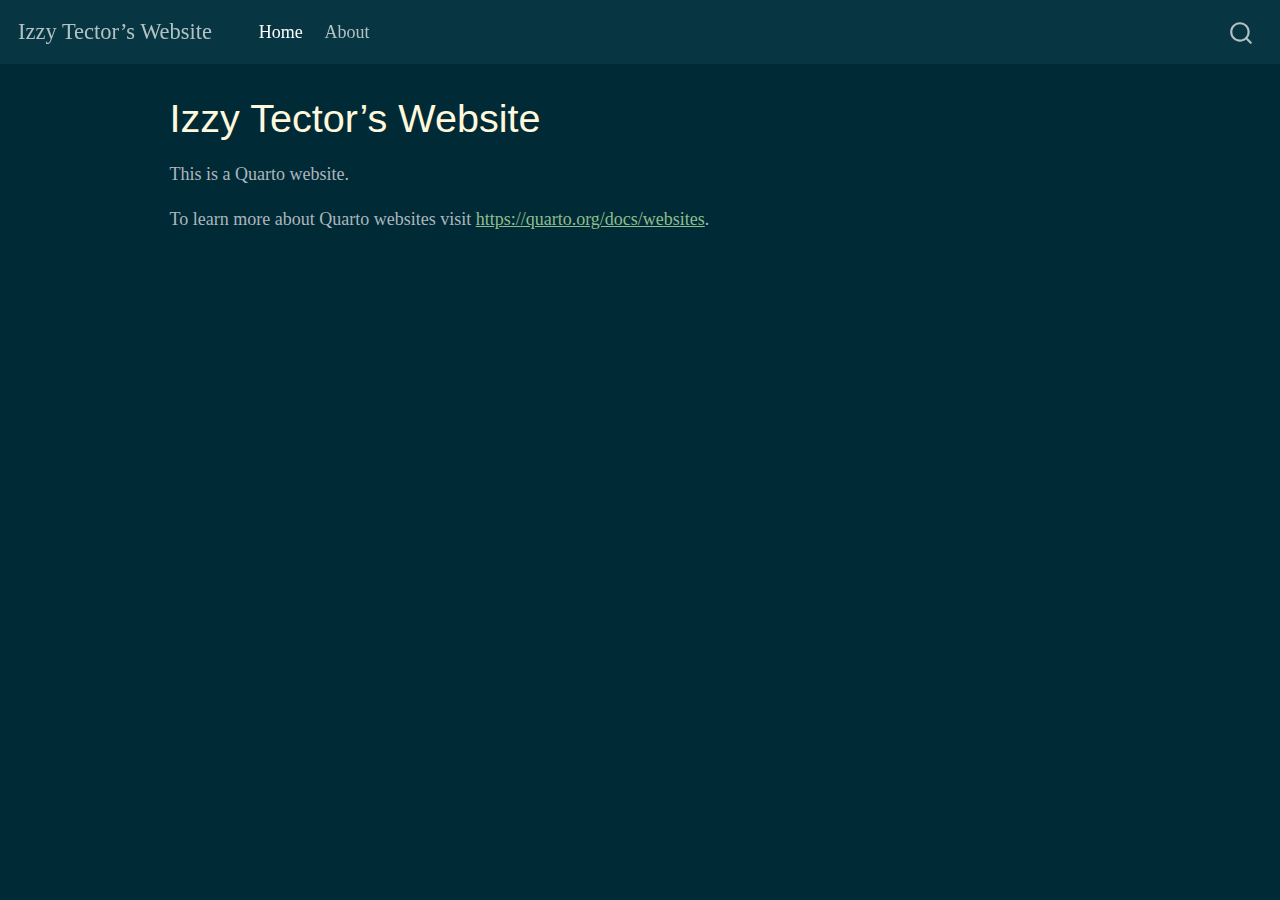
<file: docs/index.html>
<!DOCTYPE html>
<html xmlns="http://www.w3.org/1999/xhtml" lang="en" xml:lang="en"><head>

<meta charset="utf-8">
<meta name="generator" content="quarto-1.2.335">

<meta name="viewport" content="width=device-width, initial-scale=1.0, user-scalable=yes">


<title>Izzy Tector’s Website</title>
<style>
code{white-space: pre-wrap;}
span.smallcaps{font-variant: small-caps;}
div.columns{display: flex; gap: min(4vw, 1.5em);}
div.column{flex: auto; overflow-x: auto;}
div.hanging-indent{margin-left: 1.5em; text-indent: -1.5em;}
ul.task-list{list-style: none;}
ul.task-list li input[type="checkbox"] {
  width: 0.8em;
  margin: 0 0.8em 0.2em -1.6em;
  vertical-align: middle;
}
</style>


<script src="site_libs/quarto-nav/quarto-nav.js"></script>
<script src="site_libs/quarto-nav/headroom.min.js"></script>
<script src="site_libs/clipboard/clipboard.min.js"></script>
<script src="site_libs/quarto-search/autocomplete.umd.js"></script>
<script src="site_libs/quarto-search/fuse.min.js"></script>
<script src="site_libs/quarto-search/quarto-search.js"></script>
<meta name="quarto:offset" content="./">
<script src="site_libs/quarto-html/quarto.js"></script>
<script src="site_libs/quarto-html/popper.min.js"></script>
<script src="site_libs/quarto-html/tippy.umd.min.js"></script>
<script src="site_libs/quarto-html/anchor.min.js"></script>
<link href="site_libs/quarto-html/tippy.css" rel="stylesheet">
<link href="site_libs/quarto-html/quarto-syntax-highlighting.css" rel="stylesheet" id="quarto-text-highlighting-styles">
<script src="site_libs/bootstrap/bootstrap.min.js"></script>
<link href="site_libs/bootstrap/bootstrap-icons.css" rel="stylesheet">
<link href="site_libs/bootstrap/bootstrap.min.css" rel="stylesheet" id="quarto-bootstrap" data-mode="light">
<script id="quarto-search-options" type="application/json">{
  "location": "navbar",
  "copy-button": false,
  "collapse-after": 3,
  "panel-placement": "end",
  "type": "overlay",
  "limit": 20,
  "language": {
    "search-no-results-text": "No results",
    "search-matching-documents-text": "matching documents",
    "search-copy-link-title": "Copy link to search",
    "search-hide-matches-text": "Hide additional matches",
    "search-more-match-text": "more match in this document",
    "search-more-matches-text": "more matches in this document",
    "search-clear-button-title": "Clear",
    "search-detached-cancel-button-title": "Cancel",
    "search-submit-button-title": "Submit"
  }
}</script>


<link rel="stylesheet" href="styles.css">
</head>

<body class="nav-fixed">

<div id="quarto-search-results"></div>
  <header id="quarto-header" class="headroom fixed-top">
    <nav class="navbar navbar-expand-lg navbar-dark ">
      <div class="navbar-container container-fluid">
      <div class="navbar-brand-container">
    <a class="navbar-brand" href="./index.html">
    <span class="navbar-title">Izzy Tector’s Website</span>
    </a>
  </div>
          <button class="navbar-toggler" type="button" data-bs-toggle="collapse" data-bs-target="#navbarCollapse" aria-controls="navbarCollapse" aria-expanded="false" aria-label="Toggle navigation" onclick="if (window.quartoToggleHeadroom) { window.quartoToggleHeadroom(); }">
  <span class="navbar-toggler-icon"></span>
</button>
          <div class="collapse navbar-collapse" id="navbarCollapse">
            <ul class="navbar-nav navbar-nav-scroll me-auto">
  <li class="nav-item">
    <a class="nav-link active" href="./index.html" aria-current="page">
 <span class="menu-text">Home</span></a>
  </li>  
  <li class="nav-item">
    <a class="nav-link" href="./about.html">
 <span class="menu-text">About</span></a>
  </li>  
</ul>
              <div id="quarto-search" class="" title="Search"></div>
          </div> <!-- /navcollapse -->
      </div> <!-- /container-fluid -->
    </nav>
</header>
<!-- content -->
<div id="quarto-content" class="quarto-container page-columns page-rows-contents page-layout-article page-navbar">
<!-- sidebar -->
<!-- margin-sidebar -->
    <div id="quarto-margin-sidebar" class="sidebar margin-sidebar">
        
    </div>
<!-- main -->
<main class="content" id="quarto-document-content">

<header id="title-block-header" class="quarto-title-block default">
<div class="quarto-title">
<h1 class="title">Izzy Tector’s Website</h1>
</div>



<div class="quarto-title-meta">

    
  
    
  </div>
  

</header>

<p>This is a Quarto website.</p>
<p>To learn more about Quarto websites visit <a href="https://quarto.org/docs/websites" class="uri">https://quarto.org/docs/websites</a>.</p>



</main> <!-- /main -->
<script id="quarto-html-after-body" type="application/javascript">
window.document.addEventListener("DOMContentLoaded", function (event) {
  const toggleBodyColorMode = (bsSheetEl) => {
    const mode = bsSheetEl.getAttribute("data-mode");
    const bodyEl = window.document.querySelector("body");
    if (mode === "dark") {
      bodyEl.classList.add("quarto-dark");
      bodyEl.classList.remove("quarto-light");
    } else {
      bodyEl.classList.add("quarto-light");
      bodyEl.classList.remove("quarto-dark");
    }
  }
  const toggleBodyColorPrimary = () => {
    const bsSheetEl = window.document.querySelector("link#quarto-bootstrap");
    if (bsSheetEl) {
      toggleBodyColorMode(bsSheetEl);
    }
  }
  toggleBodyColorPrimary();  
  const icon = "";
  const anchorJS = new window.AnchorJS();
  anchorJS.options = {
    placement: 'right',
    icon: icon
  };
  anchorJS.add('.anchored');
  const clipboard = new window.ClipboardJS('.code-copy-button', {
    target: function(trigger) {
      return trigger.previousElementSibling;
    }
  });
  clipboard.on('success', function(e) {
    // button target
    const button = e.trigger;
    // don't keep focus
    button.blur();
    // flash "checked"
    button.classList.add('code-copy-button-checked');
    var currentTitle = button.getAttribute("title");
    button.setAttribute("title", "Copied!");
    let tooltip;
    if (window.bootstrap) {
      button.setAttribute("data-bs-toggle", "tooltip");
      button.setAttribute("data-bs-placement", "left");
      button.setAttribute("data-bs-title", "Copied!");
      tooltip = new bootstrap.Tooltip(button, 
        { trigger: "manual", 
          customClass: "code-copy-button-tooltip",
          offset: [0, -8]});
      tooltip.show();    
    }
    setTimeout(function() {
      if (tooltip) {
        tooltip.hide();
        button.removeAttribute("data-bs-title");
        button.removeAttribute("data-bs-toggle");
        button.removeAttribute("data-bs-placement");
      }
      button.setAttribute("title", currentTitle);
      button.classList.remove('code-copy-button-checked');
    }, 1000);
    // clear code selection
    e.clearSelection();
  });
  function tippyHover(el, contentFn) {
    const config = {
      allowHTML: true,
      content: contentFn,
      maxWidth: 500,
      delay: 100,
      arrow: false,
      appendTo: function(el) {
          return el.parentElement;
      },
      interactive: true,
      interactiveBorder: 10,
      theme: 'quarto',
      placement: 'bottom-start'
    };
    window.tippy(el, config); 
  }
  const noterefs = window.document.querySelectorAll('a[role="doc-noteref"]');
  for (var i=0; i<noterefs.length; i++) {
    const ref = noterefs[i];
    tippyHover(ref, function() {
      // use id or data attribute instead here
      let href = ref.getAttribute('data-footnote-href') || ref.getAttribute('href');
      try { href = new URL(href).hash; } catch {}
      const id = href.replace(/^#\/?/, "");
      const note = window.document.getElementById(id);
      return note.innerHTML;
    });
  }
  const findCites = (el) => {
    const parentEl = el.parentElement;
    if (parentEl) {
      const cites = parentEl.dataset.cites;
      if (cites) {
        return {
          el,
          cites: cites.split(' ')
        };
      } else {
        return findCites(el.parentElement)
      }
    } else {
      return undefined;
    }
  };
  var bibliorefs = window.document.querySelectorAll('a[role="doc-biblioref"]');
  for (var i=0; i<bibliorefs.length; i++) {
    const ref = bibliorefs[i];
    const citeInfo = findCites(ref);
    if (citeInfo) {
      tippyHover(citeInfo.el, function() {
        var popup = window.document.createElement('div');
        citeInfo.cites.forEach(function(cite) {
          var citeDiv = window.document.createElement('div');
          citeDiv.classList.add('hanging-indent');
          citeDiv.classList.add('csl-entry');
          var biblioDiv = window.document.getElementById('ref-' + cite);
          if (biblioDiv) {
            citeDiv.innerHTML = biblioDiv.innerHTML;
          }
          popup.appendChild(citeDiv);
        });
        return popup.innerHTML;
      });
    }
  }
});
</script>
</div> <!-- /content -->



</body></html>
</file>
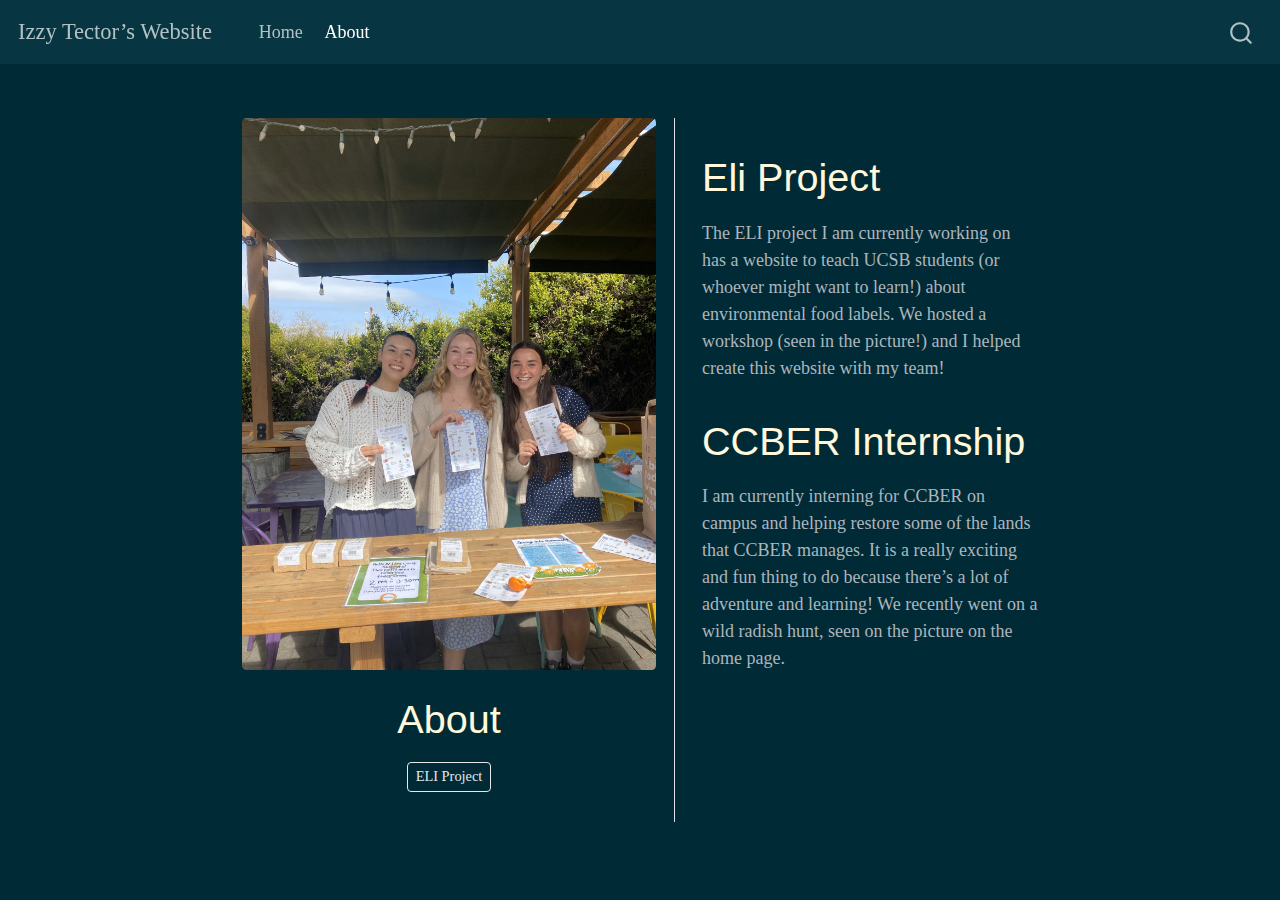
<file: docs/about.html>
<!DOCTYPE html>
<html xmlns="http://www.w3.org/1999/xhtml" lang="en" xml:lang="en"><head>

<meta charset="utf-8">
<meta name="generator" content="quarto-1.2.335">

<meta name="viewport" content="width=device-width, initial-scale=1.0, user-scalable=yes">


<title>Izzy Tector’s Website - About</title>
<style>
code{white-space: pre-wrap;}
span.smallcaps{font-variant: small-caps;}
div.columns{display: flex; gap: min(4vw, 1.5em);}
div.column{flex: auto; overflow-x: auto;}
div.hanging-indent{margin-left: 1.5em; text-indent: -1.5em;}
ul.task-list{list-style: none;}
ul.task-list li input[type="checkbox"] {
  width: 0.8em;
  margin: 0 0.8em 0.2em -1.6em;
  vertical-align: middle;
}
</style>


<script src="site_libs/quarto-nav/quarto-nav.js"></script>
<script src="site_libs/quarto-nav/headroom.min.js"></script>
<script src="site_libs/clipboard/clipboard.min.js"></script>
<script src="site_libs/quarto-search/autocomplete.umd.js"></script>
<script src="site_libs/quarto-search/fuse.min.js"></script>
<script src="site_libs/quarto-search/quarto-search.js"></script>
<meta name="quarto:offset" content="./">
<script src="site_libs/quarto-html/quarto.js"></script>
<script src="site_libs/quarto-html/popper.min.js"></script>
<script src="site_libs/quarto-html/tippy.umd.min.js"></script>
<link href="site_libs/quarto-html/tippy.css" rel="stylesheet">
<link href="site_libs/quarto-html/quarto-syntax-highlighting-dark.css" rel="stylesheet" id="quarto-text-highlighting-styles">
<script src="site_libs/bootstrap/bootstrap.min.js"></script>
<link href="site_libs/bootstrap/bootstrap-icons.css" rel="stylesheet">
<link href="site_libs/bootstrap/bootstrap.min.css" rel="stylesheet" id="quarto-bootstrap" data-mode="dark">
<script id="quarto-search-options" type="application/json">{
  "location": "navbar",
  "copy-button": false,
  "collapse-after": 3,
  "panel-placement": "end",
  "type": "overlay",
  "limit": 20,
  "language": {
    "search-no-results-text": "No results",
    "search-matching-documents-text": "matching documents",
    "search-copy-link-title": "Copy link to search",
    "search-hide-matches-text": "Hide additional matches",
    "search-more-match-text": "more match in this document",
    "search-more-matches-text": "more matches in this document",
    "search-clear-button-title": "Clear",
    "search-detached-cancel-button-title": "Cancel",
    "search-submit-button-title": "Submit"
  }
}</script>


<link rel="stylesheet" href="styles.css">
</head>

<body class="nav-fixed fullcontent">

<div id="quarto-search-results"></div>
  <header id="quarto-header" class="headroom fixed-top">
    <nav class="navbar navbar-expand-lg navbar-dark ">
      <div class="navbar-container container-fluid">
      <div class="navbar-brand-container">
    <a class="navbar-brand" href="./index.html">
    <span class="navbar-title">Izzy Tector’s Website</span>
    </a>
  </div>
          <button class="navbar-toggler" type="button" data-bs-toggle="collapse" data-bs-target="#navbarCollapse" aria-controls="navbarCollapse" aria-expanded="false" aria-label="Toggle navigation" onclick="if (window.quartoToggleHeadroom) { window.quartoToggleHeadroom(); }">
  <span class="navbar-toggler-icon"></span>
</button>
          <div class="collapse navbar-collapse" id="navbarCollapse">
            <ul class="navbar-nav navbar-nav-scroll me-auto">
  <li class="nav-item">
    <a class="nav-link" href="./index.html">
 <span class="menu-text">Home</span></a>
  </li>  
  <li class="nav-item">
    <a class="nav-link active" href="./about.html" aria-current="page">
 <span class="menu-text">About</span></a>
  </li>  
</ul>
              <div id="quarto-search" class="" title="Search"></div>
          </div> <!-- /navcollapse -->
      </div> <!-- /container-fluid -->
    </nav>
</header>
<!-- content -->
<div id="quarto-content" class="quarto-container page-columns page-rows-contents page-layout-article page-navbar">
<!-- sidebar -->
<!-- margin-sidebar -->
    
<!-- main -->
<div class="quarto-about-trestles">
  <div class="about-entity">
    <img src="eliphoto.jpg" class="about-image
  rounded " style="width: 23em;">
<header id="title-block-header" class="quarto-title-block default">
<div class="quarto-title">
<h1 class="title">About</h1>
</div>
<div class="quarto-title-meta">
  </div>
</header>
    <div class="about-links">
  <a href="https://www.unearthingsouptonuts.com/" class="about-link">
     <span class="about-link-text">ELI Project</span>
  </a>
</div>
  </div>
  <div class="about-contents"><main class="content" id="quarto-document-content">
<section id="eli-project" class="level1">
<h1>Eli Project</h1>
<p>The ELI project I am currently working on has a website to teach UCSB students (or whoever might want to learn!) about environmental food labels. We hosted a workshop (seen in the picture!) and I helped create this website with my team!</p>
</section>
<section id="ccber-internship" class="level1">
<h1>CCBER Internship</h1>
<p>I am currently interning for CCBER on campus and helping restore some of the lands that CCBER manages. It is a really exciting and fun thing to do because there’s a lot of adventure and learning! We recently went on a wild radish hunt, seen on the picture on the home page.</p>


</section>
</main></div>
</div>
 <!-- /main -->
<script id="quarto-html-after-body" type="application/javascript">
window.document.addEventListener("DOMContentLoaded", function (event) {
  const toggleBodyColorMode = (bsSheetEl) => {
    const mode = bsSheetEl.getAttribute("data-mode");
    const bodyEl = window.document.querySelector("body");
    if (mode === "dark") {
      bodyEl.classList.add("quarto-dark");
      bodyEl.classList.remove("quarto-light");
    } else {
      bodyEl.classList.add("quarto-light");
      bodyEl.classList.remove("quarto-dark");
    }
  }
  const toggleBodyColorPrimary = () => {
    const bsSheetEl = window.document.querySelector("link#quarto-bootstrap");
    if (bsSheetEl) {
      toggleBodyColorMode(bsSheetEl);
    }
  }
  toggleBodyColorPrimary();  
  const clipboard = new window.ClipboardJS('.code-copy-button', {
    target: function(trigger) {
      return trigger.previousElementSibling;
    }
  });
  clipboard.on('success', function(e) {
    // button target
    const button = e.trigger;
    // don't keep focus
    button.blur();
    // flash "checked"
    button.classList.add('code-copy-button-checked');
    var currentTitle = button.getAttribute("title");
    button.setAttribute("title", "Copied!");
    let tooltip;
    if (window.bootstrap) {
      button.setAttribute("data-bs-toggle", "tooltip");
      button.setAttribute("data-bs-placement", "left");
      button.setAttribute("data-bs-title", "Copied!");
      tooltip = new bootstrap.Tooltip(button, 
        { trigger: "manual", 
          customClass: "code-copy-button-tooltip",
          offset: [0, -8]});
      tooltip.show();    
    }
    setTimeout(function() {
      if (tooltip) {
        tooltip.hide();
        button.removeAttribute("data-bs-title");
        button.removeAttribute("data-bs-toggle");
        button.removeAttribute("data-bs-placement");
      }
      button.setAttribute("title", currentTitle);
      button.classList.remove('code-copy-button-checked');
    }, 1000);
    // clear code selection
    e.clearSelection();
  });
  function tippyHover(el, contentFn) {
    const config = {
      allowHTML: true,
      content: contentFn,
      maxWidth: 500,
      delay: 100,
      arrow: false,
      appendTo: function(el) {
          return el.parentElement;
      },
      interactive: true,
      interactiveBorder: 10,
      theme: 'quarto',
      placement: 'bottom-start'
    };
    window.tippy(el, config); 
  }
  const noterefs = window.document.querySelectorAll('a[role="doc-noteref"]');
  for (var i=0; i<noterefs.length; i++) {
    const ref = noterefs[i];
    tippyHover(ref, function() {
      // use id or data attribute instead here
      let href = ref.getAttribute('data-footnote-href') || ref.getAttribute('href');
      try { href = new URL(href).hash; } catch {}
      const id = href.replace(/^#\/?/, "");
      const note = window.document.getElementById(id);
      return note.innerHTML;
    });
  }
  const findCites = (el) => {
    const parentEl = el.parentElement;
    if (parentEl) {
      const cites = parentEl.dataset.cites;
      if (cites) {
        return {
          el,
          cites: cites.split(' ')
        };
      } else {
        return findCites(el.parentElement)
      }
    } else {
      return undefined;
    }
  };
  var bibliorefs = window.document.querySelectorAll('a[role="doc-biblioref"]');
  for (var i=0; i<bibliorefs.length; i++) {
    const ref = bibliorefs[i];
    const citeInfo = findCites(ref);
    if (citeInfo) {
      tippyHover(citeInfo.el, function() {
        var popup = window.document.createElement('div');
        citeInfo.cites.forEach(function(cite) {
          var citeDiv = window.document.createElement('div');
          citeDiv.classList.add('hanging-indent');
          citeDiv.classList.add('csl-entry');
          var biblioDiv = window.document.getElementById('ref-' + cite);
          if (biblioDiv) {
            citeDiv.innerHTML = biblioDiv.innerHTML;
          }
          popup.appendChild(citeDiv);
        });
        return popup.innerHTML;
      });
    }
  }
});
</script>
</div> <!-- /content -->



</body></html>
</file>
<file: docs/site_libs/quarto-html/tippy.css>
.tippy-box[data-animation=fade][data-state=hidden]{opacity:0}[data-tippy-root]{max-width:calc(100vw - 10px)}.tippy-box{position:relative;background-color:#333;color:#fff;border-radius:4px;font-size:14px;line-height:1.4;white-space:normal;outline:0;transition-property:transform,visibility,opacity}.tippy-box[data-placement^=top]>.tippy-arrow{bottom:0}.tippy-box[data-placement^=top]>.tippy-arrow:before{bottom:-7px;left:0;border-width:8px 8px 0;border-top-color:initial;transform-origin:center top}.tippy-box[data-placement^=bottom]>.tippy-arrow{top:0}.tippy-box[data-placement^=bottom]>.tippy-arrow:before{top:-7px;left:0;border-width:0 8px 8px;border-bottom-color:initial;transform-origin:center bottom}.tippy-box[data-placement^=left]>.tippy-arrow{right:0}.tippy-box[data-placement^=left]>.tippy-arrow:before{border-width:8px 0 8px 8px;border-left-color:initial;right:-7px;transform-origin:center left}.tippy-box[data-placement^=right]>.tippy-arrow{left:0}.tippy-box[data-placement^=right]>.tippy-arrow:before{left:-7px;border-width:8px 8px 8px 0;border-right-color:initial;transform-origin:center right}.tippy-box[data-inertia][data-state=visible]{transition-timing-function:cubic-bezier(.54,1.5,.38,1.11)}.tippy-arrow{width:16px;height:16px;color:#333}.tippy-arrow:before{content:"";position:absolute;border-color:transparent;border-style:solid}.tippy-content{position:relative;padding:5px 9px;z-index:1}
</file>
<file: docs/site_libs/quarto-html/quarto-syntax-highlighting.css>
/* quarto syntax highlight colors */
:root {
  --quarto-hl-ot-color: #003B4F;
  --quarto-hl-at-color: #657422;
  --quarto-hl-ss-color: #20794D;
  --quarto-hl-an-color: #5E5E5E;
  --quarto-hl-fu-color: #4758AB;
  --quarto-hl-st-color: #20794D;
  --quarto-hl-cf-color: #003B4F;
  --quarto-hl-op-color: #5E5E5E;
  --quarto-hl-er-color: #AD0000;
  --quarto-hl-bn-color: #AD0000;
  --quarto-hl-al-color: #AD0000;
  --quarto-hl-va-color: #111111;
  --quarto-hl-bu-color: inherit;
  --quarto-hl-ex-color: inherit;
  --quarto-hl-pp-color: #AD0000;
  --quarto-hl-in-color: #5E5E5E;
  --quarto-hl-vs-color: #20794D;
  --quarto-hl-wa-color: #5E5E5E;
  --quarto-hl-do-color: #5E5E5E;
  --quarto-hl-im-color: #00769E;
  --quarto-hl-ch-color: #20794D;
  --quarto-hl-dt-color: #AD0000;
  --quarto-hl-fl-color: #AD0000;
  --quarto-hl-co-color: #5E5E5E;
  --quarto-hl-cv-color: #5E5E5E;
  --quarto-hl-cn-color: #8f5902;
  --quarto-hl-sc-color: #5E5E5E;
  --quarto-hl-dv-color: #AD0000;
  --quarto-hl-kw-color: #003B4F;
}

/* other quarto variables */
:root {
  --quarto-font-monospace: SFMono-Regular, Menlo, Monaco, Consolas, "Liberation Mono", "Courier New", monospace;
}

pre > code.sourceCode > span {
  color: #003B4F;
}

code span {
  color: #003B4F;
}

code.sourceCode > span {
  color: #003B4F;
}

div.sourceCode,
div.sourceCode pre.sourceCode {
  color: #003B4F;
}

code span.ot {
  color: #003B4F;
}

code span.at {
  color: #657422;
}

code span.ss {
  color: #20794D;
}

code span.an {
  color: #5E5E5E;
}

code span.fu {
  color: #4758AB;
}

code span.st {
  color: #20794D;
}

code span.cf {
  color: #003B4F;
}

code span.op {
  color: #5E5E5E;
}

code span.er {
  color: #AD0000;
}

code span.bn {
  color: #AD0000;
}

code span.al {
  color: #AD0000;
}

code span.va {
  color: #111111;
}

code span.pp {
  color: #AD0000;
}

code span.in {
  color: #5E5E5E;
}

code span.vs {
  color: #20794D;
}

code span.wa {
  color: #5E5E5E;
  font-style: italic;
}

code span.do {
  color: #5E5E5E;
  font-style: italic;
}

code span.im {
  color: #00769E;
}

code span.ch {
  color: #20794D;
}

code span.dt {
  color: #AD0000;
}

code span.fl {
  color: #AD0000;
}

code span.co {
  color: #5E5E5E;
}

code span.cv {
  color: #5E5E5E;
  font-style: italic;
}

code span.cn {
  color: #8f5902;
}

code span.sc {
  color: #5E5E5E;
}

code span.dv {
  color: #AD0000;
}

code span.kw {
  color: #003B4F;
}

.prevent-inlining {
  content: "</";
}

/*# sourceMappingURL=debc5d5d77c3f9108843748ff7464032.css.map */
</file>
<file: docs/styles.css>
/* css styles */
/* Change font for the entire website */
body {
  font-family: "Times New Roman", sans-serif;
}

/* Change font for headings */
h1, h2, h3, h4, h5, h6 {
  font-family: "Helvetica", sans-serif;
  color: cornsilk;
}

/* Change font for paragraphs */
p {
  font-family: "Times New Roman", serif;
}

a {
  color: darkseagreen;
}
</file>
<file: docs/site_libs/quarto-html/quarto-syntax-highlighting-dark.css>
/* quarto syntax highlight colors */
:root {
  --quarto-hl-al-color: #f07178;
  --quarto-hl-an-color: #d4d0ab;
  --quarto-hl-at-color: #00e0e0;
  --quarto-hl-bn-color: #d4d0ab;
  --quarto-hl-bu-color: #abe338;
  --quarto-hl-ch-color: #abe338;
  --quarto-hl-co-color: #f8f8f2;
  --quarto-hl-cv-color: #ffd700;
  --quarto-hl-cn-color: #ffd700;
  --quarto-hl-cf-color: #ffa07a;
  --quarto-hl-dt-color: #ffa07a;
  --quarto-hl-dv-color: #d4d0ab;
  --quarto-hl-do-color: #f8f8f2;
  --quarto-hl-er-color: #f07178;
  --quarto-hl-ex-color: #00e0e0;
  --quarto-hl-fl-color: #d4d0ab;
  --quarto-hl-fu-color: #ffa07a;
  --quarto-hl-im-color: #abe338;
  --quarto-hl-in-color: #d4d0ab;
  --quarto-hl-kw-color: #ffa07a;
  --quarto-hl-op-color: #ffa07a;
  --quarto-hl-ot-color: #00e0e0;
  --quarto-hl-pp-color: #dcc6e0;
  --quarto-hl-re-color: #00e0e0;
  --quarto-hl-sc-color: #abe338;
  --quarto-hl-ss-color: #abe338;
  --quarto-hl-st-color: #abe338;
  --quarto-hl-va-color: #00e0e0;
  --quarto-hl-vs-color: #abe338;
  --quarto-hl-wa-color: #dcc6e0;
}

/* other quarto variables */
:root {
  --quarto-font-monospace: SFMono-Regular, Menlo, Monaco, Consolas, "Liberation Mono", "Courier New", monospace;
}

code span.al {
  font-weight: bold;
  color: #f07178;
}

code span.an {
  color: #d4d0ab;
}

code span.at {
  color: #00e0e0;
}

code span.bn {
  color: #d4d0ab;
}

code span.bu {
  color: #abe338;
}

code span.ch {
  color: #abe338;
}

code span.co {
  font-style: italic;
  color: #f8f8f2;
}

code span.cv {
  color: #ffd700;
}

code span.cn {
  color: #ffd700;
}

code span.cf {
  font-weight: bold;
  color: #ffa07a;
}

code span.dt {
  color: #ffa07a;
}

code span.dv {
  color: #d4d0ab;
}

code span.do {
  color: #f8f8f2;
}

code span.er {
  color: #f07178;
  text-decoration: underline;
}

code span.ex {
  font-weight: bold;
  color: #00e0e0;
}

code span.fl {
  color: #d4d0ab;
}

code span.fu {
  color: #ffa07a;
}

code span.im {
  color: #abe338;
}

code span.in {
  color: #d4d0ab;
}

code span.kw {
  font-weight: bold;
  color: #ffa07a;
}

pre > code.sourceCode > span {
  color: #f8f8f2;
}

code span {
  color: #f8f8f2;
}

code.sourceCode > span {
  color: #f8f8f2;
}

div.sourceCode,
div.sourceCode pre.sourceCode {
  color: #f8f8f2;
}

code span.op {
  color: #ffa07a;
}

code span.ot {
  color: #00e0e0;
}

code span.pp {
  color: #dcc6e0;
}

code span.re {
  color: #00e0e0;
}

code span.sc {
  color: #abe338;
}

code span.ss {
  color: #abe338;
}

code span.st {
  color: #abe338;
}

code span.va {
  color: #00e0e0;
}

code span.vs {
  color: #abe338;
}

code span.wa {
  color: #dcc6e0;
}

.prevent-inlining {
  content: "</";
}

/*# sourceMappingURL=935a306eefa94366c21e1a970dddb765.css.map */
</file>
